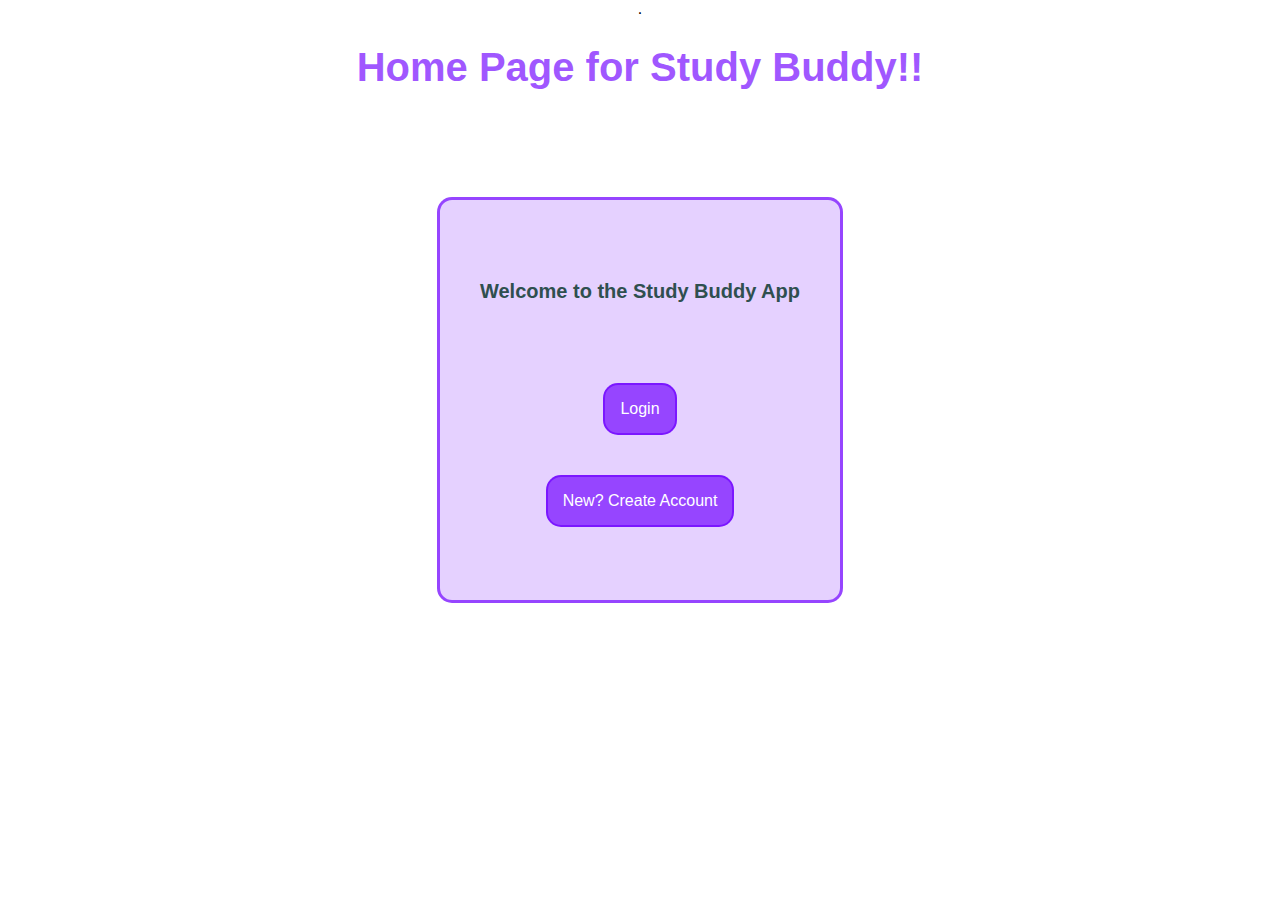
<file: index.html>
<!DOCTYPE HTML>.
<html>

<head>
    <title>CSCI 430 Web App</title>
    <link rel="stylesheet" href="css/index.css">

</head>

<body>
    <div class="center">
        <h1>Home Page for Study Buddy!!</h1>
    </div>

    <div class="space"></div>

    <div class="container">
        <div class="space"></div>
        <p>Welcome to the Study Buddy App</p>
        <div class="space"></div>
        <div class="center">
            <a class="center btn" href="login.html">Login</a>
        </div>

        <div class="space2"></div>

        <div class="center">
            <a class="center btn" href="createaccount.html">New? Create Account</a>
        </div>
    </div>

    <div class="space"></div>


    <script type="module" src="js/index.js"> </script>

</body>

</html>
</file>
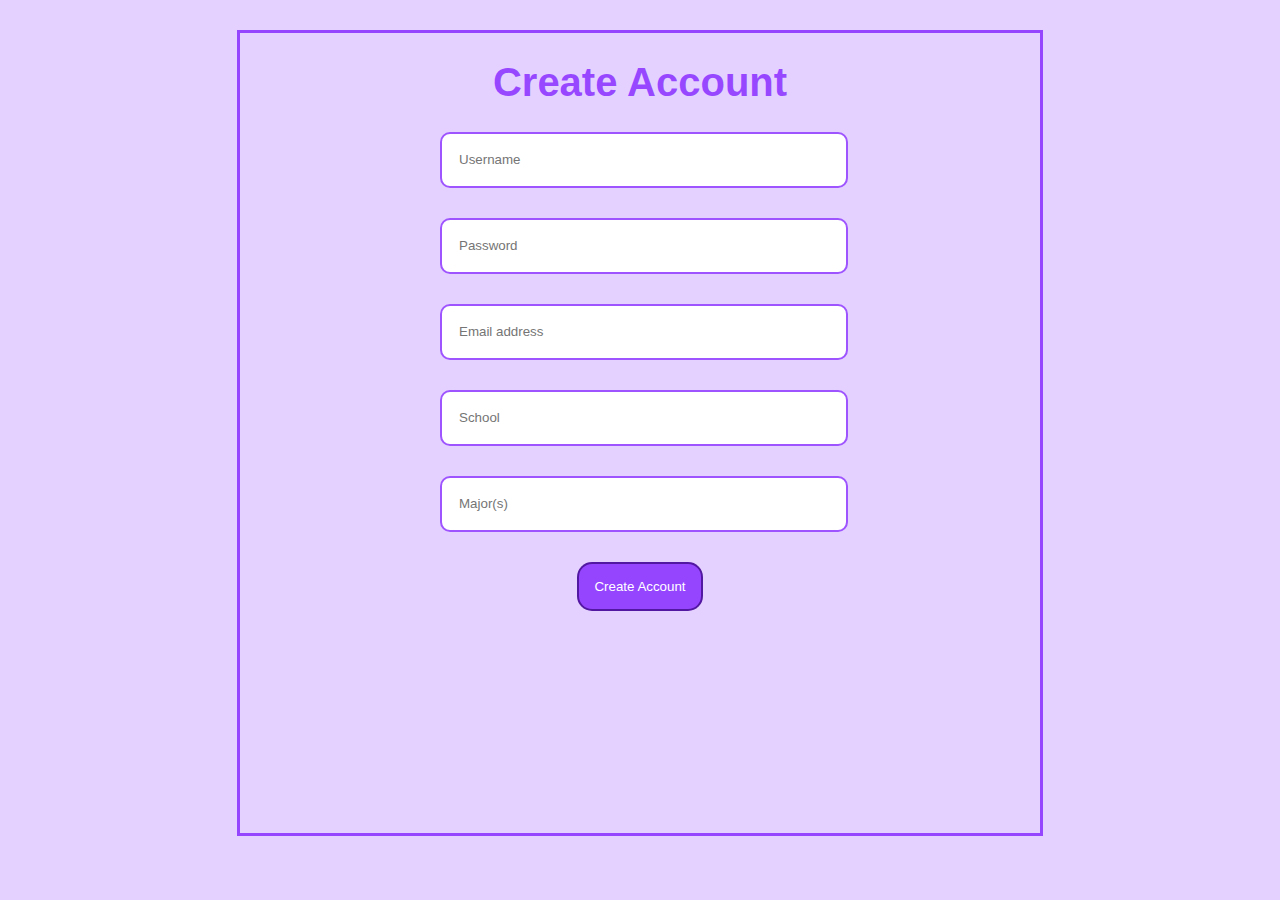
<file: createaccount.html>
<!DOCTYPE html>
<html>

<head>
    <title>CSCI 430 Web App</title>
    <link rel="stylesheet" href="css/createaccount.css">
    <link rel="js" href="js/createaccount.js">
</head>

<body>
    <div class="space"></div>
    <div class="container">
        <div class="center">
            <h1>Create Account</h1>

        </div>
        <form class="center">

            <input type="text" placeholder="Username" name="username" id="username" required>
            <div class="space"></div>
            <!--label for="password"><b>Password</b></label-->
            <input type="password" placeholder="Password" name="password" id="password" required minlength="8">
            <div class="space"></div>

            <!--label for="email"><b>Email</b></label-->
            <input type="text" placeholder="Email address" name="email" id="email" required>
            <div class="space"></div>

            <input type="text" placeholder="School" name="school" id="school" required>
            <div class="space"></div>

            <input type="text" placeholder="Major(s)" id="major" name="major">
            <div class="space"></div>

            <div class="center">
                <button type="submit" class="btn" id="createButton">Create Account</button>
            </div>

            <h2></h2>
        </form>
    </div>

    <script type="module" src="js/createaccount.js"> </script>
</body>

</html>
</file>
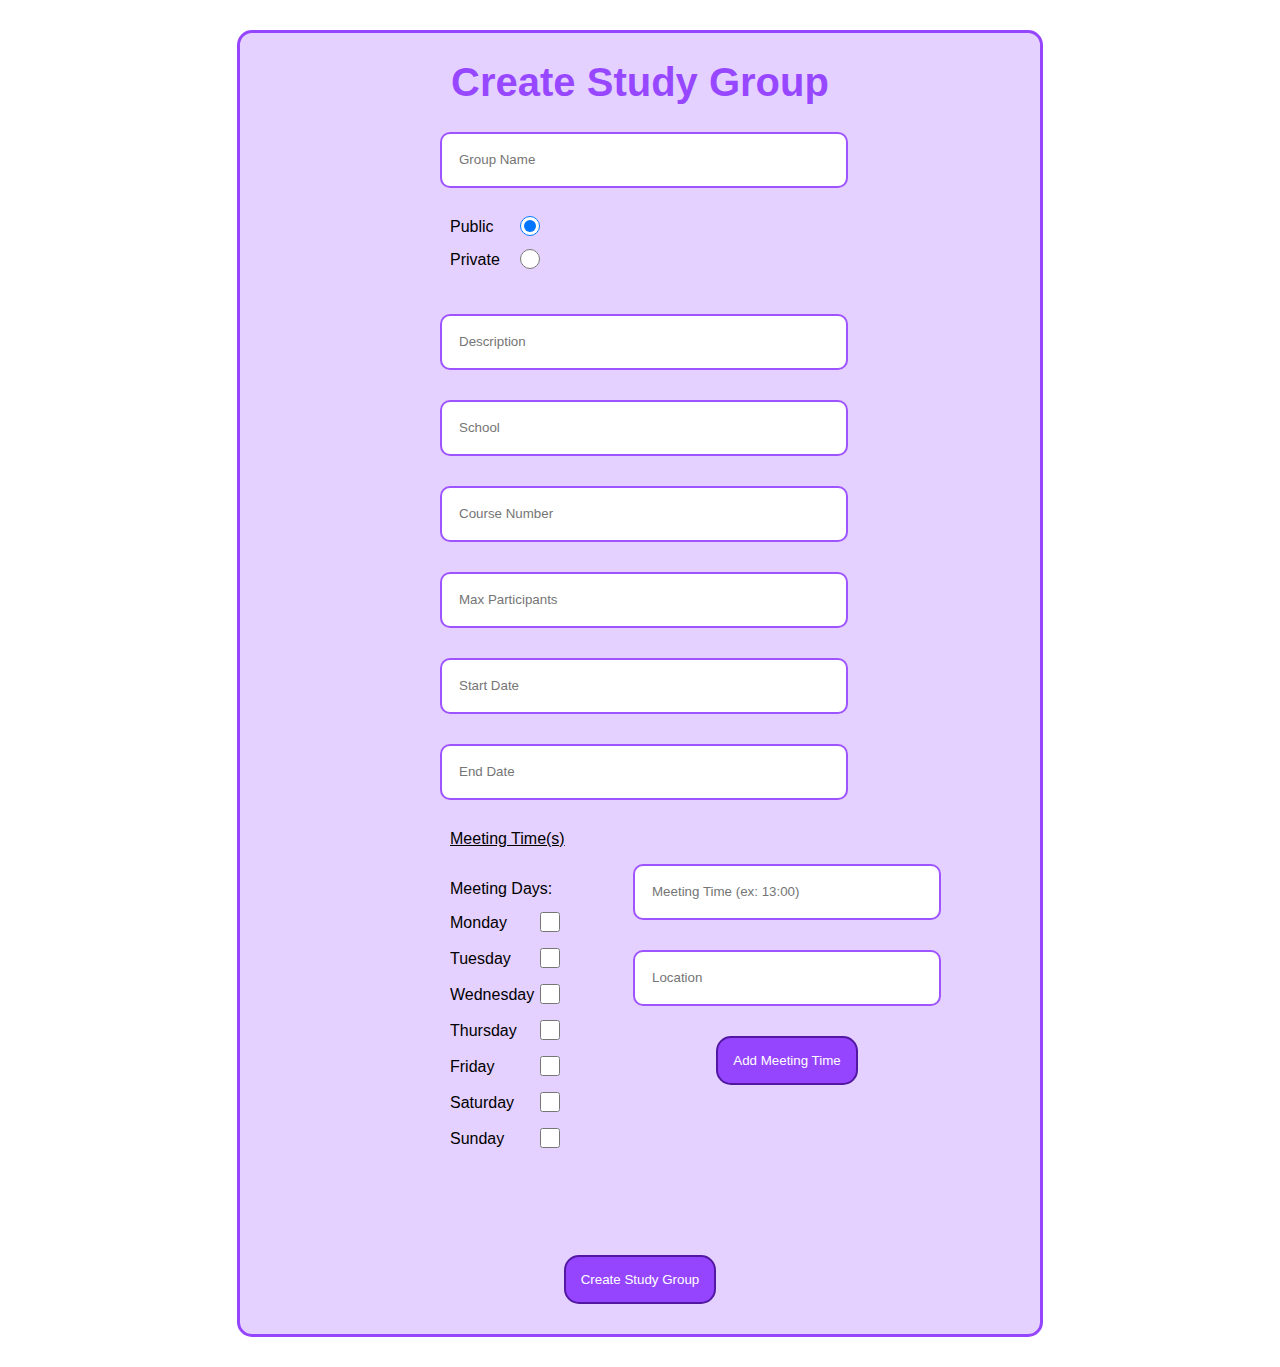
<file: createStudyGroup.html>
<!DOCTYPE html>
<html>

<head>
    <title>CSCI 430 Web App</title>
    <link rel="stylesheet" href="css/createStudyGroup.css">
    <link rel="js" href="js/createStudyGroup.js">
</head>

<body>
    <div class="space"></div>
    <div class="container">
        <div class="center">
            <h1>Create Study Group</h1>

        </div>
        <form class="center">

            <input type="text" placeholder="Group Name" name="groupname" id="groupname" required>
            <div class="space"></div>

            <!--input type="text" placeholder="Owner" name="password" id="password" required minlength="8">
            <div class="space"></div-->

            <div class="checkboxes">
                <label for="public">Public</label>
                <input type="radio" placeholder="Public" name="options" id="public" value="true" required checked>

                <label for="private">Private</label>
                <input type="radio" placeholder="Private" name="options" id="private" value="false" required>
            </div>

            <div class="space"></div>

            <input type="text" placeholder="Description" id="description" name="description">
            <div class="space"></div>

            <input type="text" placeholder="School" id="school" name="school">
            <div class="space"></div>

            <input type="text" placeholder="Course Number" id="courseNum" name="courseNum">
            <div class="space"></div>

            <input type="number" placeholder="Max Participants" name="maxParticipants" id="maxParticipants" min="1"
                required>
            <div class="space"></div>

            <input type="text" placeholder="Start Date" id="startDate" name="startDate" onfocus="(this.type='date')"
                onblur="(this.type='text')">
            <div class="space"></div>

            <input type="text" placeholder="End Date" id="endDate" name="endDate" onfocus="(this.type='date')"
                onblur="(this.type='text')">
            <div class="space"></div>

            <p style="text-decoration: underline">Meeting Time(s) </p>

            <div class="meetings" id="meetingstimes">

                <div class="leftAligned">

                    <div id="meetings">
                        <p>Meeting Days: </p>
                        <label for="Monday">Monday</label>
                        <input type="checkbox" id="Monday" value="Monday" name="dayofweek">

                        <label for="Tuesday">Tuesday</label>
                        <input type="checkbox" value="Tuesday" id="Tuesday" name="dayofweek">

                        <label for="Wednesday">Wednesday</label>
                        <input type="checkbox" value="Wednesday" id="Wednesday" name="dayofweek">

                        <label for="Thursday">Thursday</label>
                        <input type="checkbox" value="Thursday" id="Thursday" name="dayofweek">

                        <label for="Friday">Friday</label>
                        <input type="checkbox" value="Friday" id="Friday" name="dayofweek">

                        <label for="Saturday">Saturday</label>
                        <input type="checkbox" value="Saturday" id="Saturday" name="dayofweek">

                        <label for="Sunday">Sunday</label>
                        <input type="checkbox" value="Sunday" id="Sunday" name="dayofweek">

                        <div class="space"></div>
                    </div>
                </div>

                <div class="right aligned">
                    <input type="String" placeholder="Meeting Time (ex: 13:00)" id="time" name="time"
                        style="width: 300px;">
                    <div class="space"></div>

                    <input type="text" placeholder="Location" id="location" name="location" style="width: 300px;">
                    <div class="space"></div>

                    <button class="plusButton" type="button" id="plusButton">Add Meeting Time</button>
                </div>
            </div>

            <pre id="idPrint"> </pre>

            <div class="space"></div>

            <!--input type="text" placeholder="Participants" id="major" name="major">
            <div class="space"></div-->

            <div class="center">
                <button type="submit" class="btn" id="createGroupButton">Create Study Group</button>
            </div>

            <h2></h2>

            <div class="space"></div>
        </form>
    </div>

    <div class="space"></div>

    <script type="module" src="js/createStudyGroup.js"> </script>
</body>

</html>
</file>
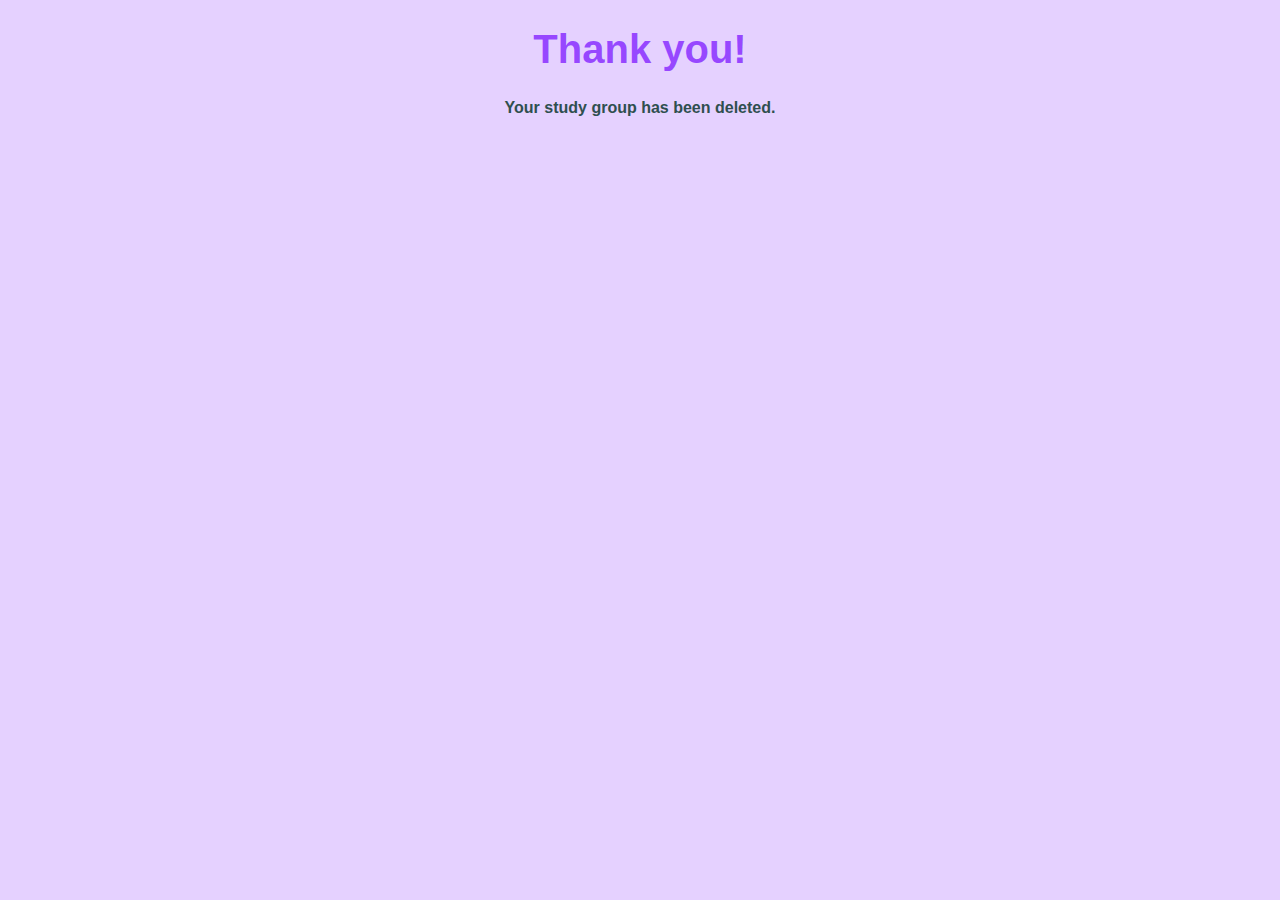
<file: delete.html>
<!DOCTYPE html>

<head>
    <link rel="stylesheet" href="css/verify.css">
</head>

<body>
    <div id="main">
        <h1>Thank you!</h1>
        <p>Your study group has been deleted.</p>
    </div>

    <script type="module" src="js/delete.js"> </script>
</body>

</html>
</file>
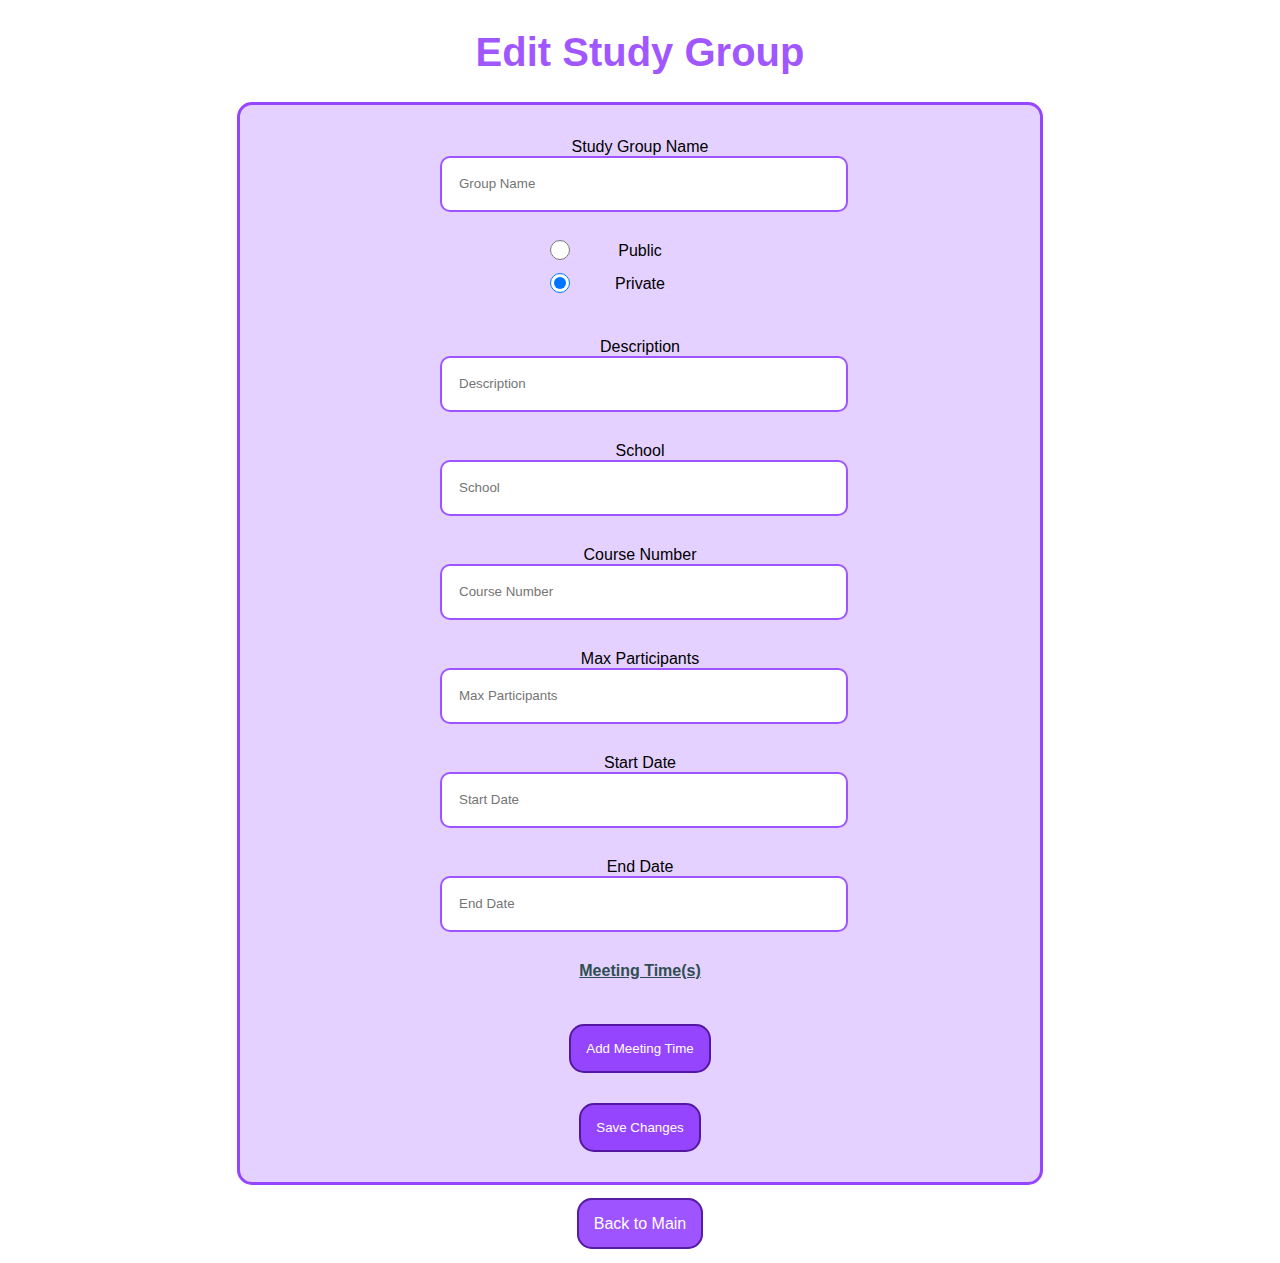
<file: editStudyGroup.html>
<!DOCTYPE html>

<head>
    <link rel="stylesheet" href="css/editStudyGroup.css">
</head>

<body>
    <div class="space"></div>

    <h1>Edit Study Group</h1>
    <div class="container center">

        <div class="space"></div>

        <h2 id="sgTitle"></h2>

        <form class="center">
            <label for="groupname">Study Group Name</label>
            <input type="text" placeholder="Group Name" name="groupname" id="groupname">
            <div class="space"></div>

            <div class="checkboxes">
                <label for="public">Public</label>
                <input type="radio" placeholder="Public" name="options" id="public" value="true">

                <label for="private">Private</label>
                <input type="radio" placeholder="Private" name="options" id="private" value="false" checked>
            </div>

            <div class="space"></div>

            <label for="description">Description</label>
            <input type="text" placeholder="Description" id="description" name="description">
            <div class="space"></div>

            <label for="school">School</label>
            <input type="text" placeholder="School" id="school" name="school">
            <div class="space"></div>

            <label for="courseNum">Course Number</label>
            <input type="text" placeholder="Course Number" id="courseNum" name="courseNum">
            <div class="space"></div>

            <label for="maxParticipants">Max Participants</label>
            <input type="number" placeholder="Max Participants" name="maxParticipants" id="maxParticipants" min="1"
                required>
            <div class="space"></div>

            <label for="startDate">Start Date</label>
            <input type="text" placeholder="Start Date" id="startDate" name="startDate" onfocus="(this.type='date')"
                onblur="(this.type='text')">
            <div class="space"></div>

            <label for="endDate">End Date</label>
            <input type="text" placeholder="End Date" id="endDate" name="endDate" onfocus="(this.type='date')"
                onblur="(this.type='text')">
            <div class="space"></div>

            <p style="text-decoration: underline">Meeting Time(s) </p>

            <div id="here"></div>

            <pre id="idPrint"> </pre>

            <button type="button" class="btn" id="addMeetingTimeBtn">Add Meeting Time</button>

            <div class="space"></div>

            <button type="submit" class="btn" id="saveChangesBtn">Save Changes</button>
        </form>

        <div class="space"></div>

        <h3></h3>
    </div>

    <div class="space"></div>

    <div class="center">
        <a class="btn" href="main.html">Back to Main</a>
    </div>

    <div class="space"></div>

    <script src="js/editStudyGroup.js"></script>
</body>

</html>
</file>
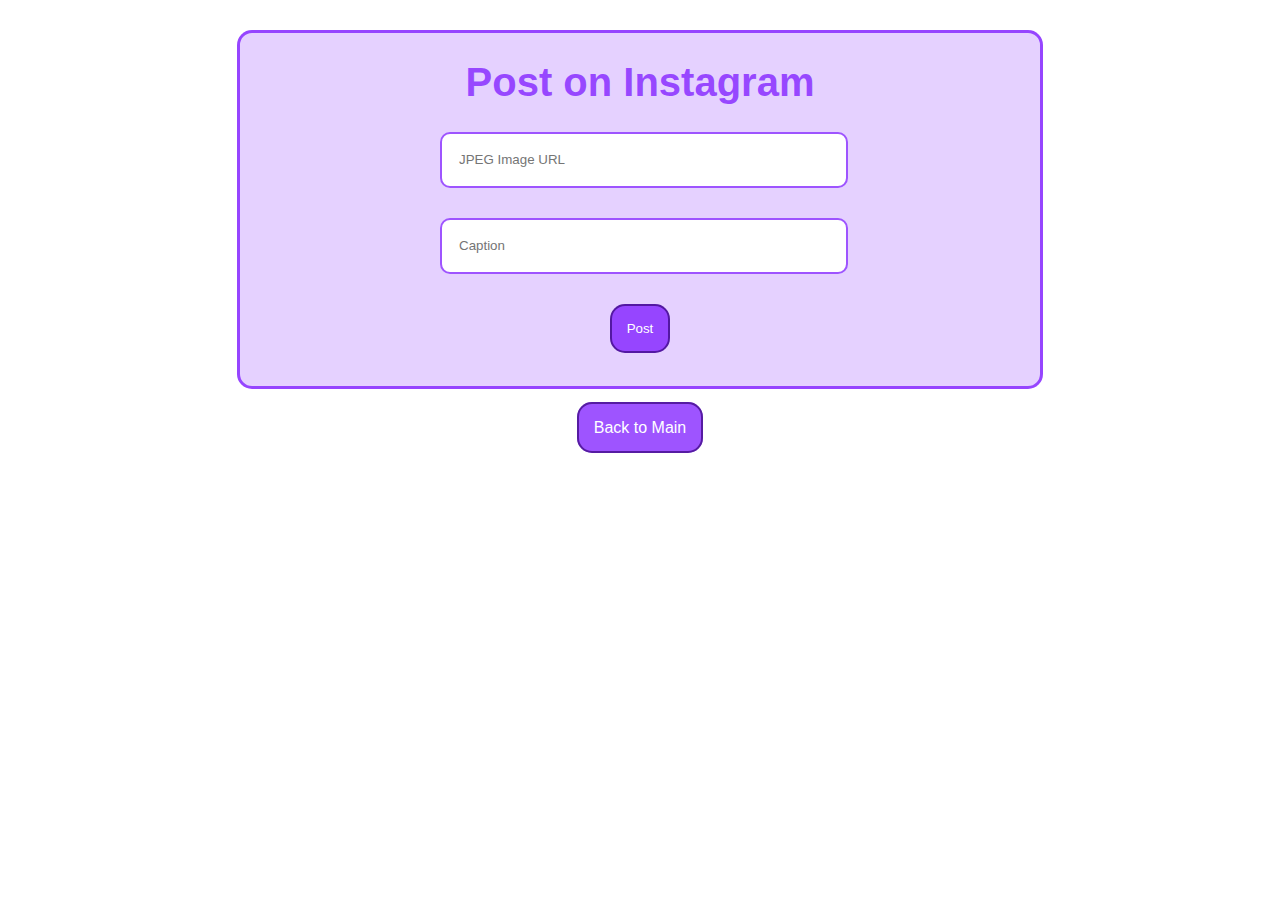
<file: insta.html>
<!DOCTYPE html>

<head>
    <link rel="stylesheet" href="css/instaInfo.css">
</head>

<body>
    <div class="space"></div>
    <div class="container center">
        <div class="space2"></div>

       <h1>Post on Instagram</h1>

       <form>
        <input type="url" id="jpgurl" name="jpgurl" placeholder="JPEG Image URL">

        <div class="space"></div>

        <input type="text" id="caption" name="caption" placeholder="Caption">

        <div class="space"></div>

        <button type="submit" id="postButton" class="btn">Post</button>

        <div class="space"></div>

        <h2></h2>
        <div class="space"></div>

       </form>
    </div>

    <div class="space"></div>

    <div class="center">
        <a class="btn" href="main.html">Back to Main</a>
    </div>

    <div class="space"></div>

    <script type="module" src="js/insta.js"> </script>
</body>

</html>
</file>
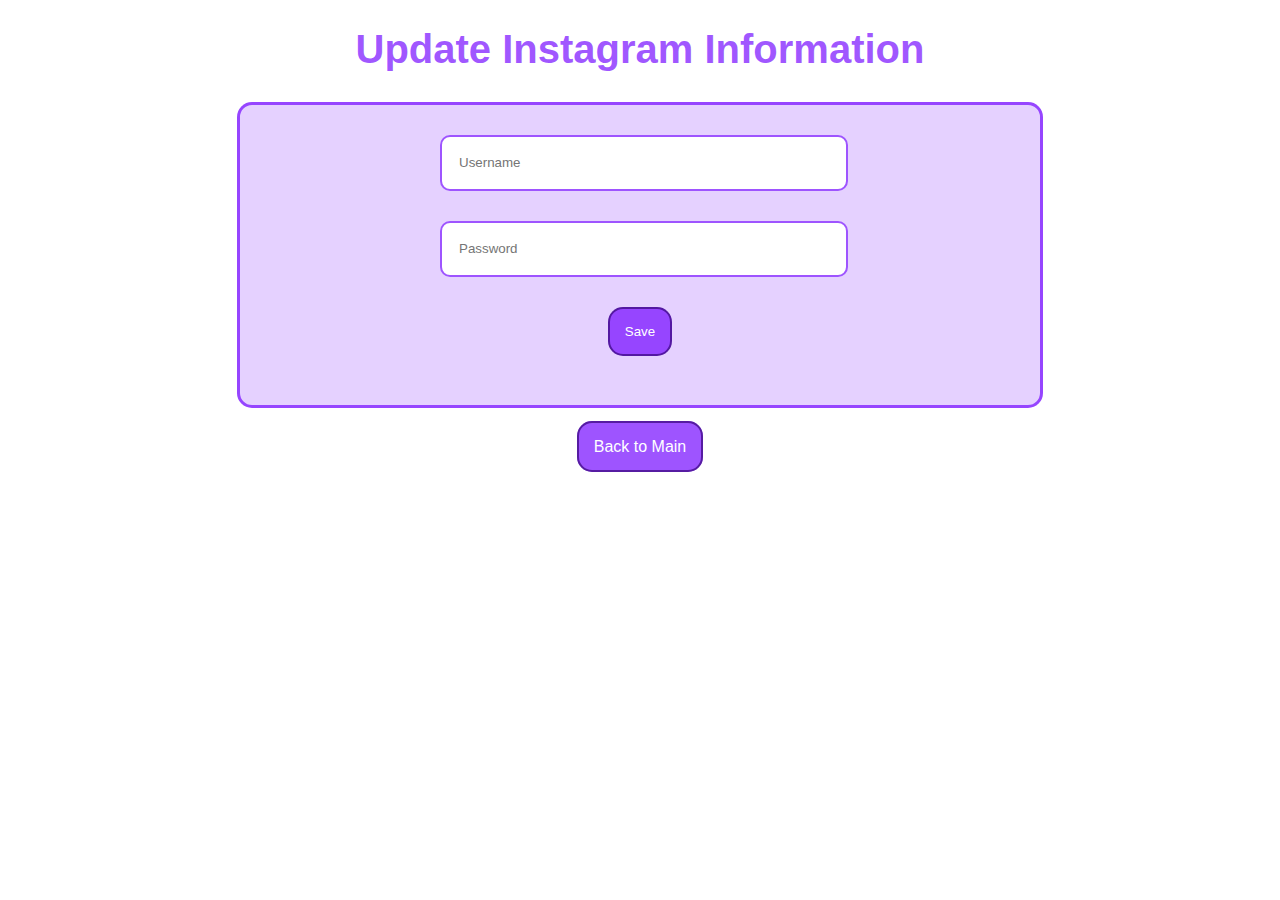
<file: instaInfo.html>
<!DOCTYPE html>

<head>
    <link rel="stylesheet" href="css/instaInfo.css">
</head>

<body>
    <div id="main">
        <h1>Update Instagram Information</h1>
        <div class="space"></div>
        <p></p>
    </div>

    <div class="container center">
        <form>
            <div class="leftAligned">
                <div class="space"></div>

                <input type="text" id="ig_username" name="ig_username" placeholder="Username" require>

                <div class="space"></div>

                <input type="password" id="ig_password" name="ig_password" placeholder="Password" require>

                <div class="space"></div>

                <button type="submit" id="updateButton" class="btn">Save</button>

                <h2></h2>
            </div>
        </form>
    </div>

    <div class="space"></div>

    <div class="center">
        <a class="btn" href="main.html">Back to Main</a>
    </div>

    <div class="space"></div>

    <script type="module" src="js/instaInfo2.js"> </script>
</body>

</html>
</file>
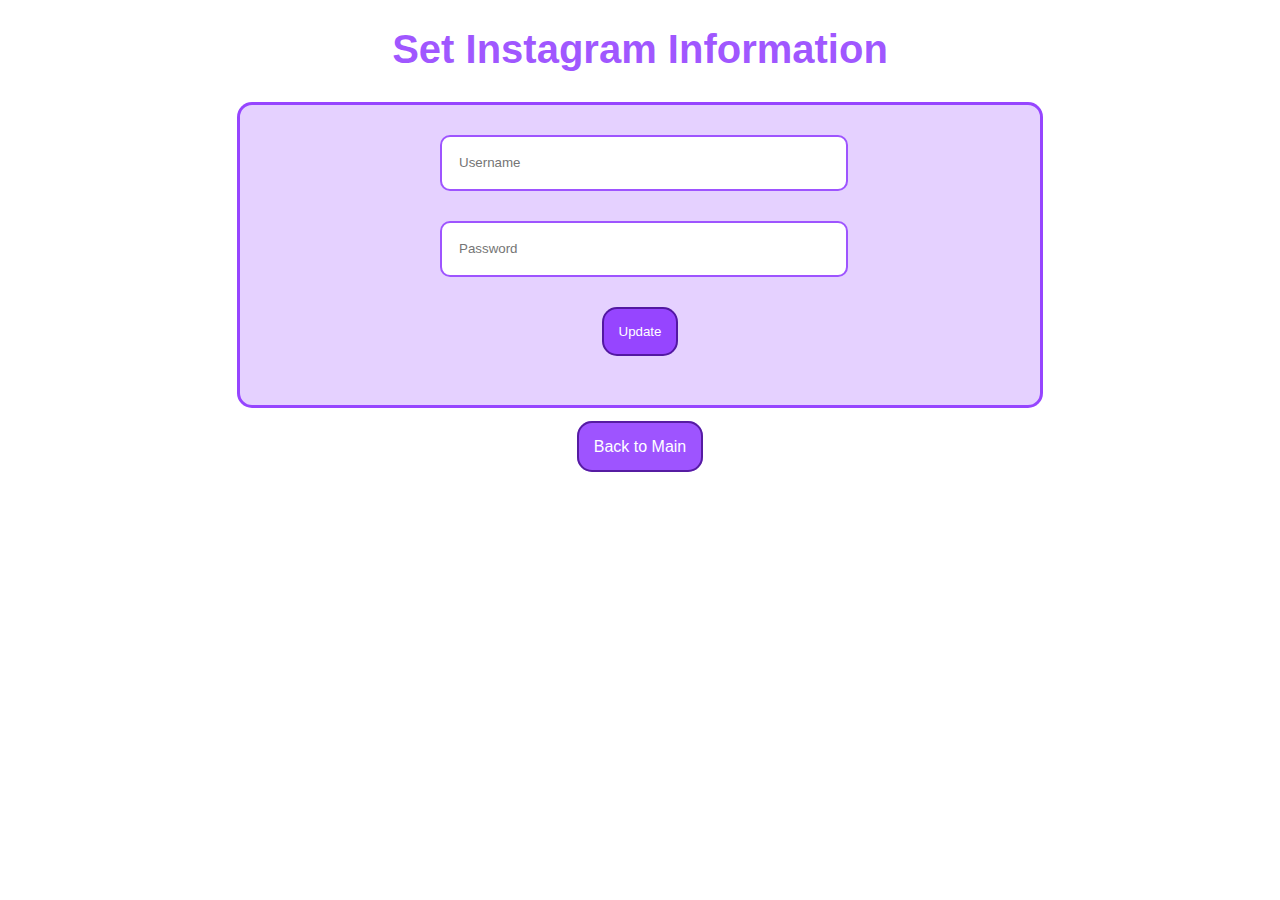
<file: instaInfo2.html>
<!DOCTYPE html>

<head>
    <link rel="stylesheet" href="css/instaInfo.css">
</head>

<body>
    <div id="main">
        <h1>Set Instagram Information</h1>
        <div class="space"></div>
        <p></p>
    </div>

    <div class="container center">
        <form>
            <div class="leftAligned">
                <div class="space"></div>

                <input type="text" id="ig_username" name="ig_username" placeholder="Username" require>

                <div class="space"></div>

                <input type="password" id="ig_password" name="ig_password" placeholder="Password" require>

                <div class="space"></div>

                <button type="submit" id="updateButton" class="btn">Update</button>

                <h2></h2>
            </div>
        </form>
    </div>

    <div class="space"></div>

    <div class="center">
        <a class="btn" href="main.html">Back to Main</a>
    </div>

    <div class="space"></div>

    <script type="module" src="js/instaInfo2.js"> </script>
</body>

</html>
</file>
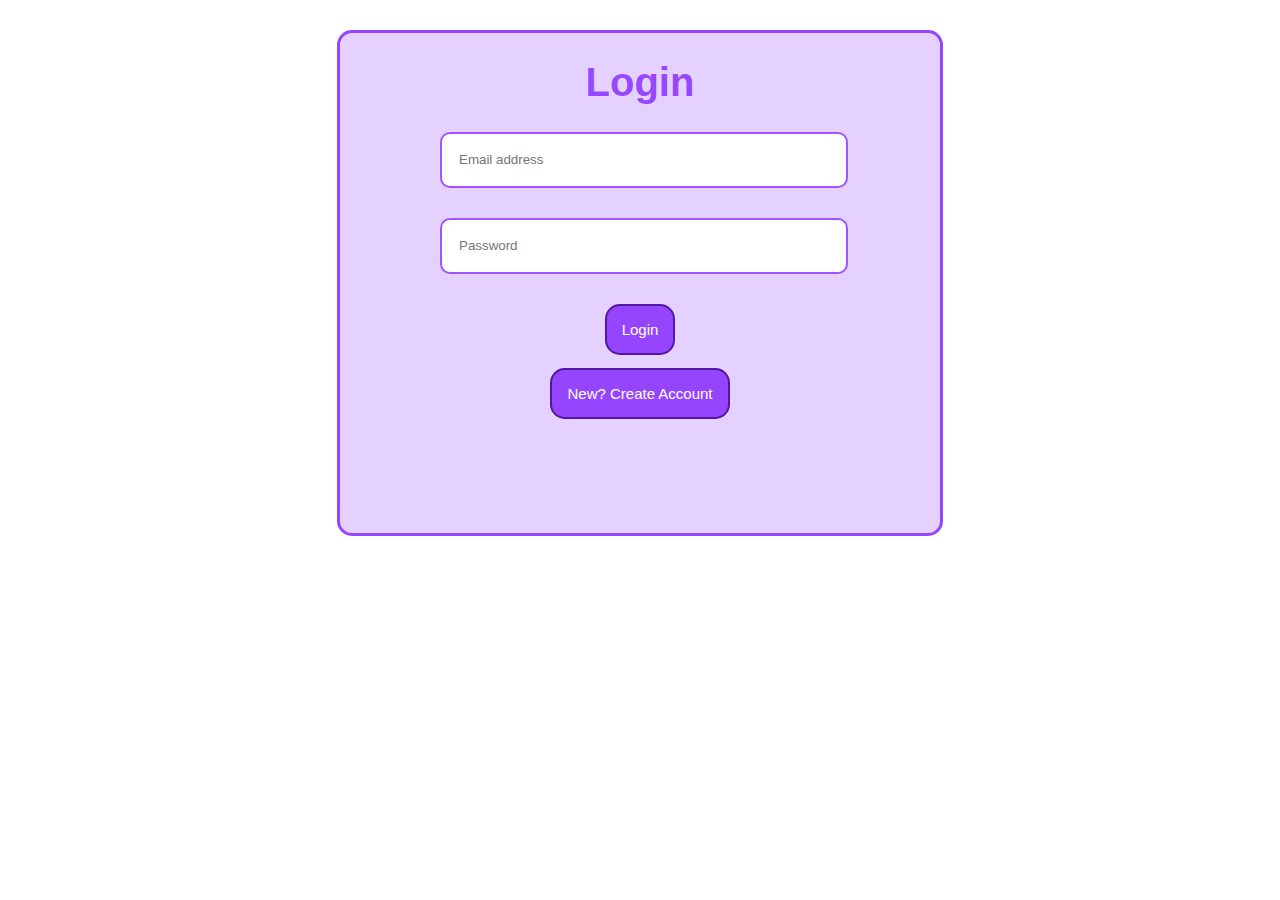
<file: login.html>
<!DOCTYPE HTML>
<html>

<head>
    <title>CSCI 430 Web App</title>
    <link rel="stylesheet" href="css/login.css">

</head>

<body>
    <div class="space"></div>

    <div class="container">
        <div class="center">
            <h1>Login</h1>
        </div>

        <form class="center" id="form">
            <!--label for="email"><b>Email</b></label-->
            <input type="text" placeholder="Email address" name="email" id="email" required>
            <div class="space"></div>

            <!--label for="password"><b>Password</b></label-->
            <input type="password" placeholder="Password" name="password" id="password" required minlength="8">
            <div class="space"></div>

            <div class="center">
                <button type="submit" class="btn" id="loginButton">Login</button>
            </div>
        </form>

        <div class="space"></div>
        <div class="space"></div>

        <div class="center" id="btn">
            <a class="btn" href="createaccount.html">New? Create Account</a>
        </div>

        <h2></h2>

    </div>

    <script type="module" src="js/login.js"> </script>

</body>

</html>
</file>
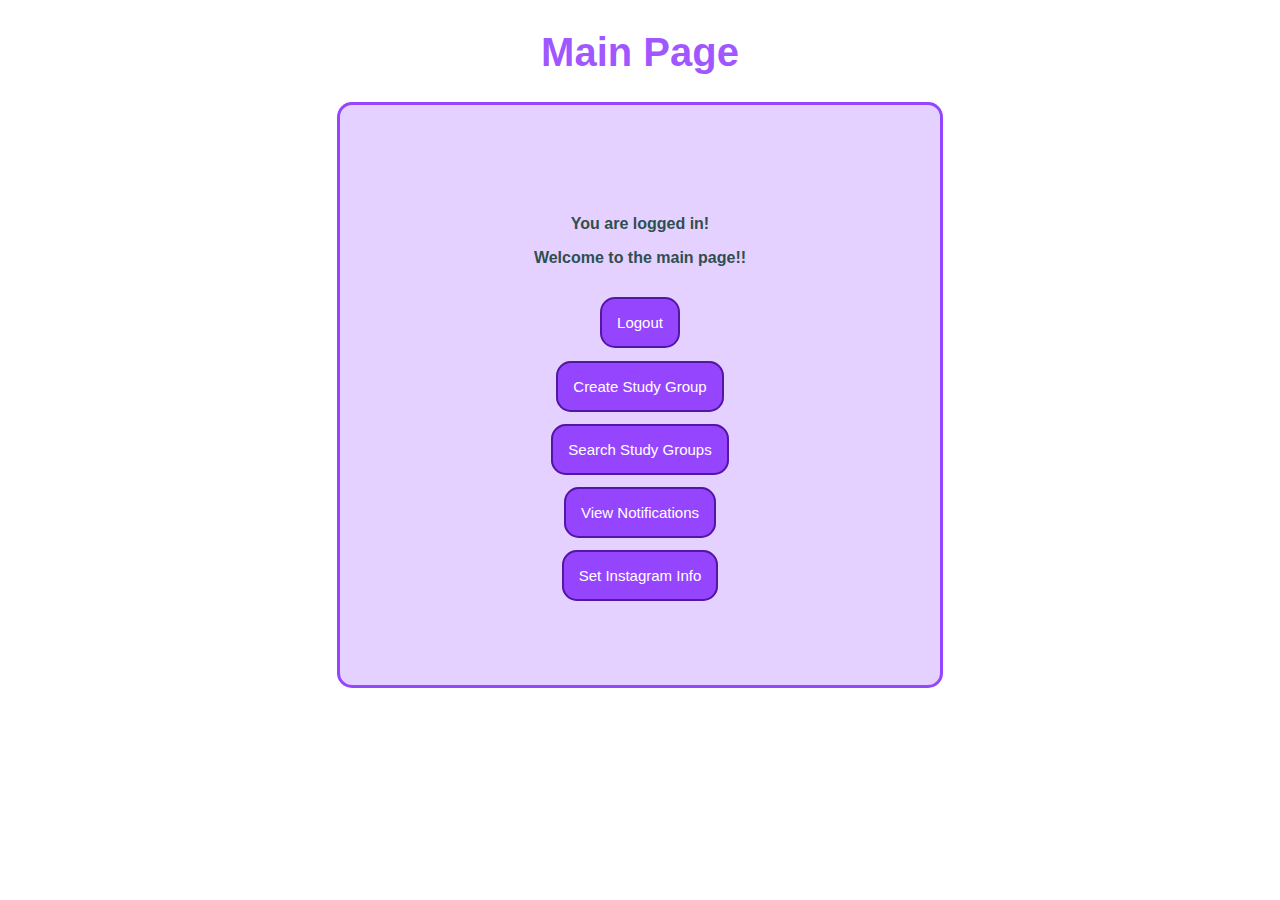
<file: main.html>
<!DOCTYPE html>

<head>
    <link rel="stylesheet" href="css/main.css">
</head>

<body>
    <div class="space"></div>

    <h1>Main Page</h1>
    <div class="container center">

        <div class="space"></div>

        <p>You are logged in!</p>
        <p>Welcome to the main page!!</p>

        <div class="space"></div>

        <div class="center">
            <button type="submit" class="btn" id="logoutButton">Logout</button>
        </div>

        <div class="space"></div>

        <div class="center">
            <a class="btn" href="createStudyGroup.html">Create Study Group</a>
        </div>

        <div class="space2"></div>

        <div class="center">
            <a class="btn" href="searchStudyGroups.html">Search Study Groups</a>
        </div>

        <div class="space2"></div>

        <div class="center">
            <a class="btn" id="viewNotifications" href="viewNotifications.html">View Notifications</a>
        </div>

        <div class="space2"></div>

        <div class="center">
            <a class="btn" href="instaInfo.html">Set Instagram Info</a>
        </div>
    <script src="js/main.js"></script>
</body>

</html>
</file>
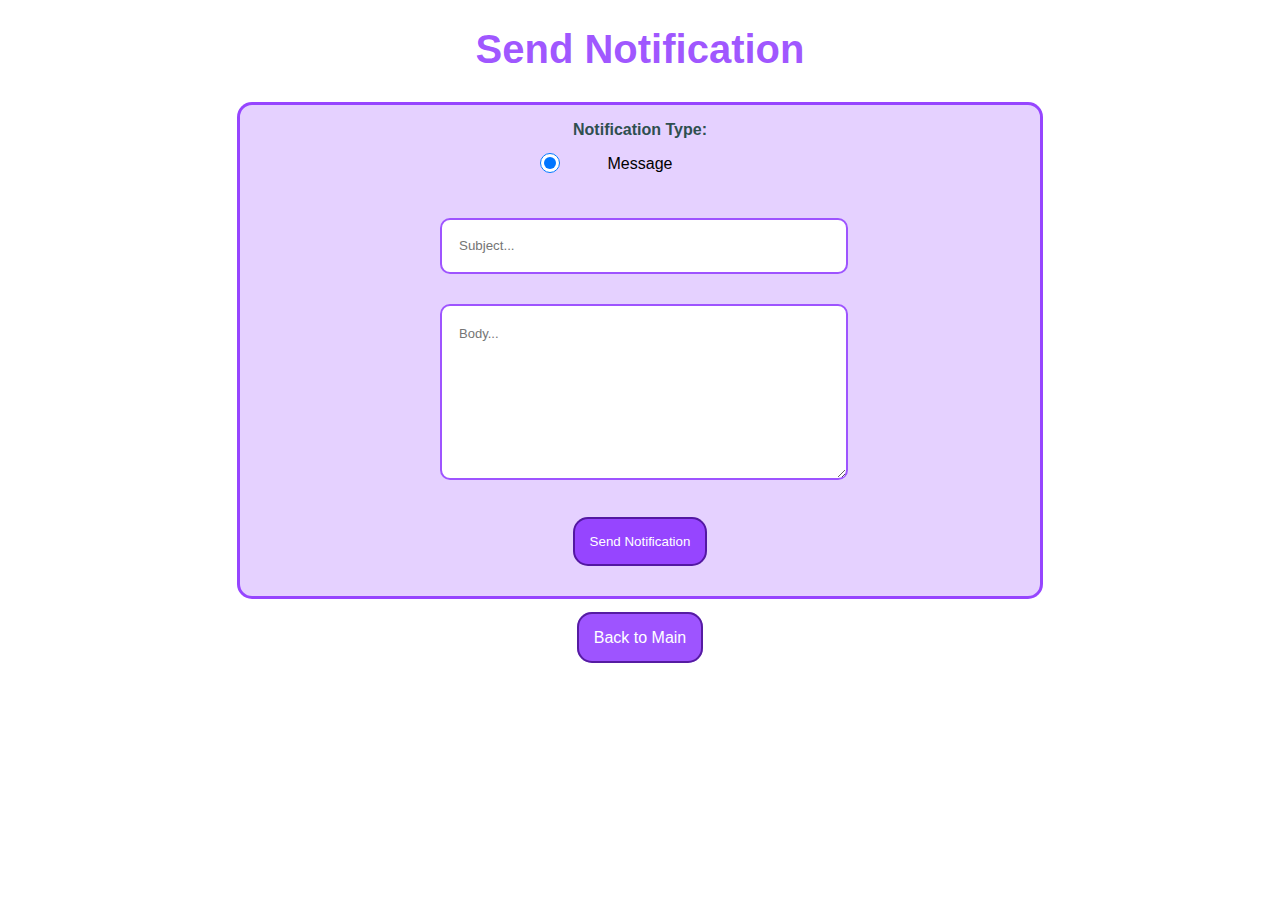
<file: message.html>
<!DOCTYPE html>

<head>
    <link rel="stylesheet" href="css/message.css">
</head>

<body>
    <div id="main">
        <h1>Send Notification</h1>
        <div class="space"></div>
        <p></p>
    </div>

    <div class="container center">
        <form>
            <div class="leftAligned">
                <div class="leftAligned">
                    <p>Notification Type:</p>
                    <label for="Message">Message</label>
                    <input type="radio" id="msg" name="notificationType" checked value="Message">
                </div>

                <div class="space"></div>

                <input type="text" id="subject" name="subject" placeholder="Subject...">

                <div class="space"></div>

                <textarea id="body" name="body" placeholder="Body..."></textarea>

                <div class="space"></div>

                <h2></h2>

                <div class="space"></div>

                <button type="submit" id="messageButton" class="btn">Send Notification</button>

                <div class="space"></div>

            </div>
        </form>
    </div>

    <div class="space"></div>

    <div class="center">
        <a class="btn" href="main.html">Back to Main</a>
    </div>

    <div class="space"></div>

    <script type="module" src="js/message.js"> </script>
</body>

</html>
</file>
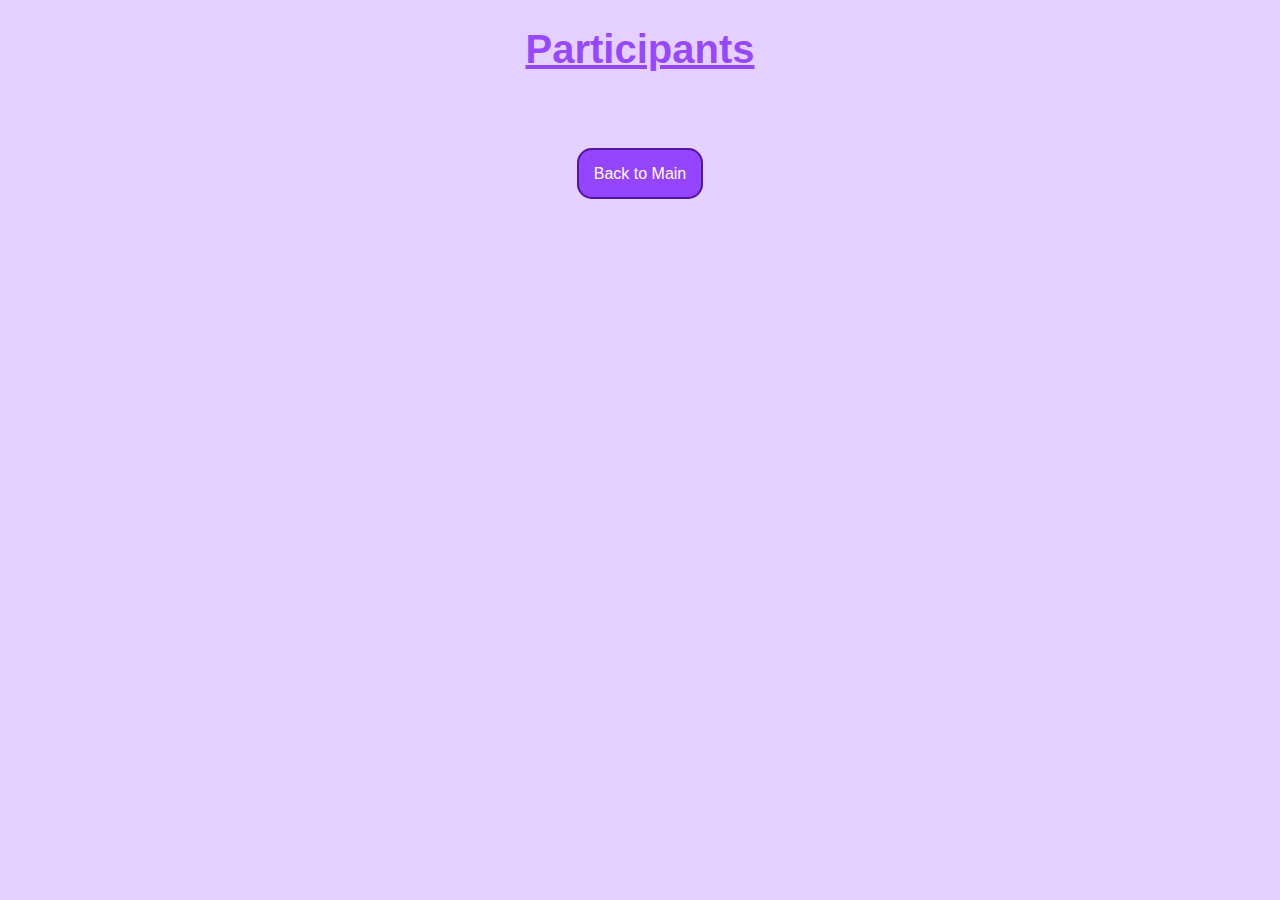
<file: participants.html>
<!DOCTYPE html>

<head>
    <link rel="stylesheet" href="css/participants.css">
</head>

<body>
    <div id="main">
        <h1>Participants</h1>
        <p></p>
    </div>

    <div class="space"></div>

    <div class="center">
        <a class="btn" href="main.html">Back to Main</a>
    </div>

    <script type="module" src="js/participants.js"> </script>
</body>

</html>
</file>
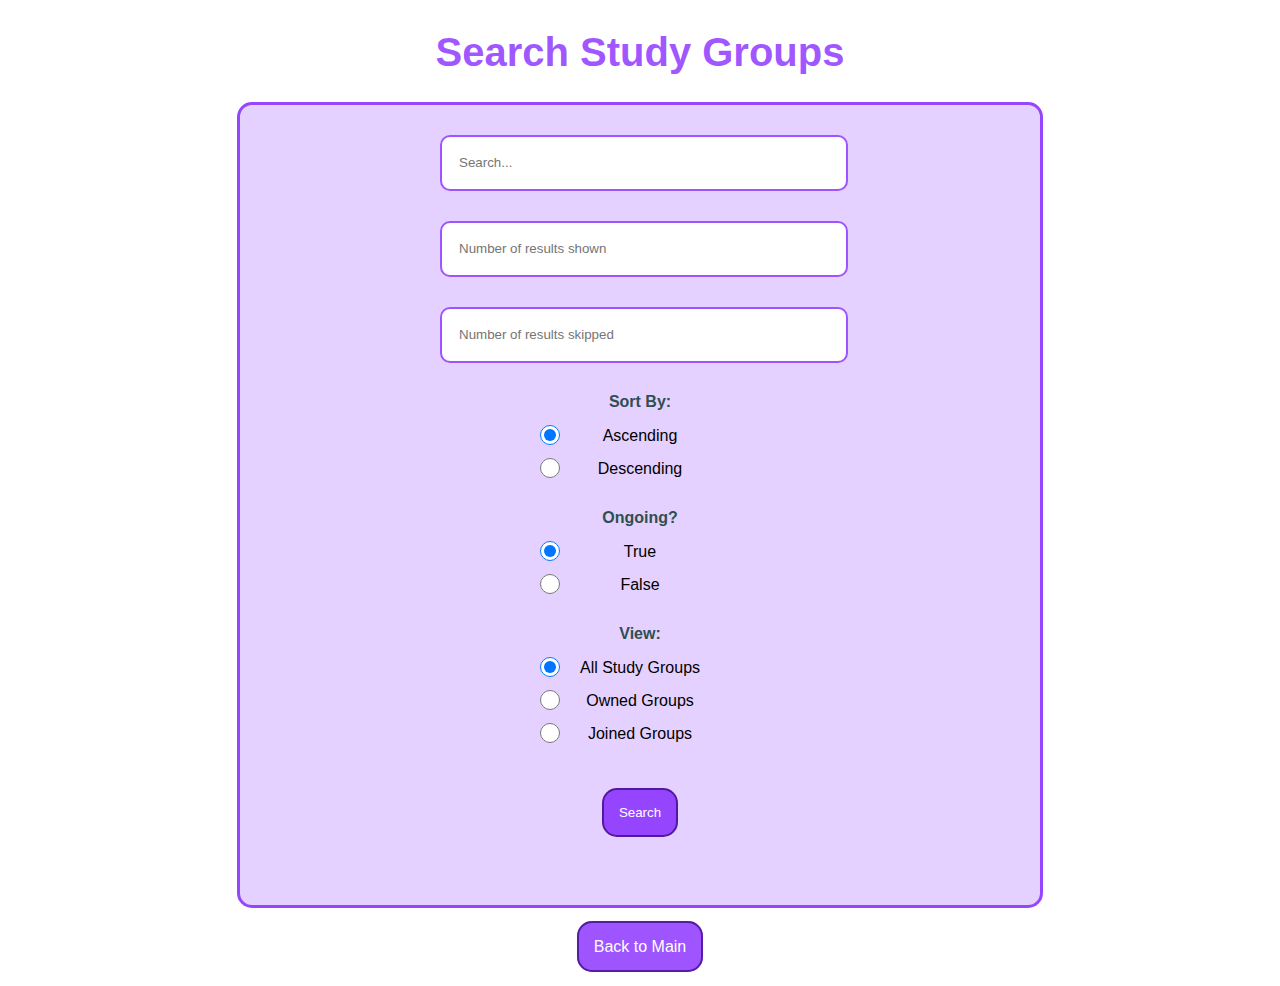
<file: searchStudyGroups.html>
<!DOCTYPE html>

<head>
    <link rel="stylesheet" href="css/searchStudyGroups.css">
</head>

<body>
    <div class="space"></div>

    <h1>Search Study Groups</h1>
    <div class="container center">

        <div class="space"></div>

        <form class="center">
            <div class="leftAligned">
                <input type="text" id="search" name="search" placeholder="Search...">
                <div class="space"></div>

                <input type="number" id="limit" name="limit" placeholder="Number of results shown" min="1">
                <div class="space"></div>

                <input type="number" id="skip" name="skip" placeholder="Number of results skipped" min="0">
                <div class="space"></div>
            </div>

            <div class="leftAligned">
                <p>Sort By:</p>
                <label for="asc">Ascending</label>
                <input type="radio" id="asc" name="sortBy" checked value="asc">

                <label for="desc">Descending</label>
                <input type="radio" id="desc" name="sortBy" value="desc">
            </div>

            <div class="leftAligned">
                <p>Ongoing?</p>
                <label for="ongoing">True</label>
                <input type="radio" id="ongoing" name="ongoing" checked value="true">

                <label for="notOngoing">False</label>
                <input type="radio" id="notOngoing" name="ongoing" value="false">
            </div>

            <div class="leftAligned">
                <p>View:</p>
                <label for="all">All Study Groups</label>
                <input type="radio" id="all" name="owned" value="all" checked>

                <label for="self">Owned Groups</label>
                <input type="radio" id="self" name="owned" value="self">

                <label for="member">Joined Groups</label>
                <input type="radio" id="member" name="owned" value="member">
            </div>

            <div class="space"></div>
            <button class="btn" type="submit" id="searchButton">Search</button>
        </form>

        <div class="space"></div>

        <h2></h2>

        <p class="container2" id="here"></p>
        <div id="here3"></div>

    </div>

    <div class="space"></div>

    <div class="center">
        <a class="btn" href="main.html">Back to Main</a>
    </div>

    <div class="space"></div>

    <script src="js/searchStudyGroups.js"></script>
</body>

</html>
</file>
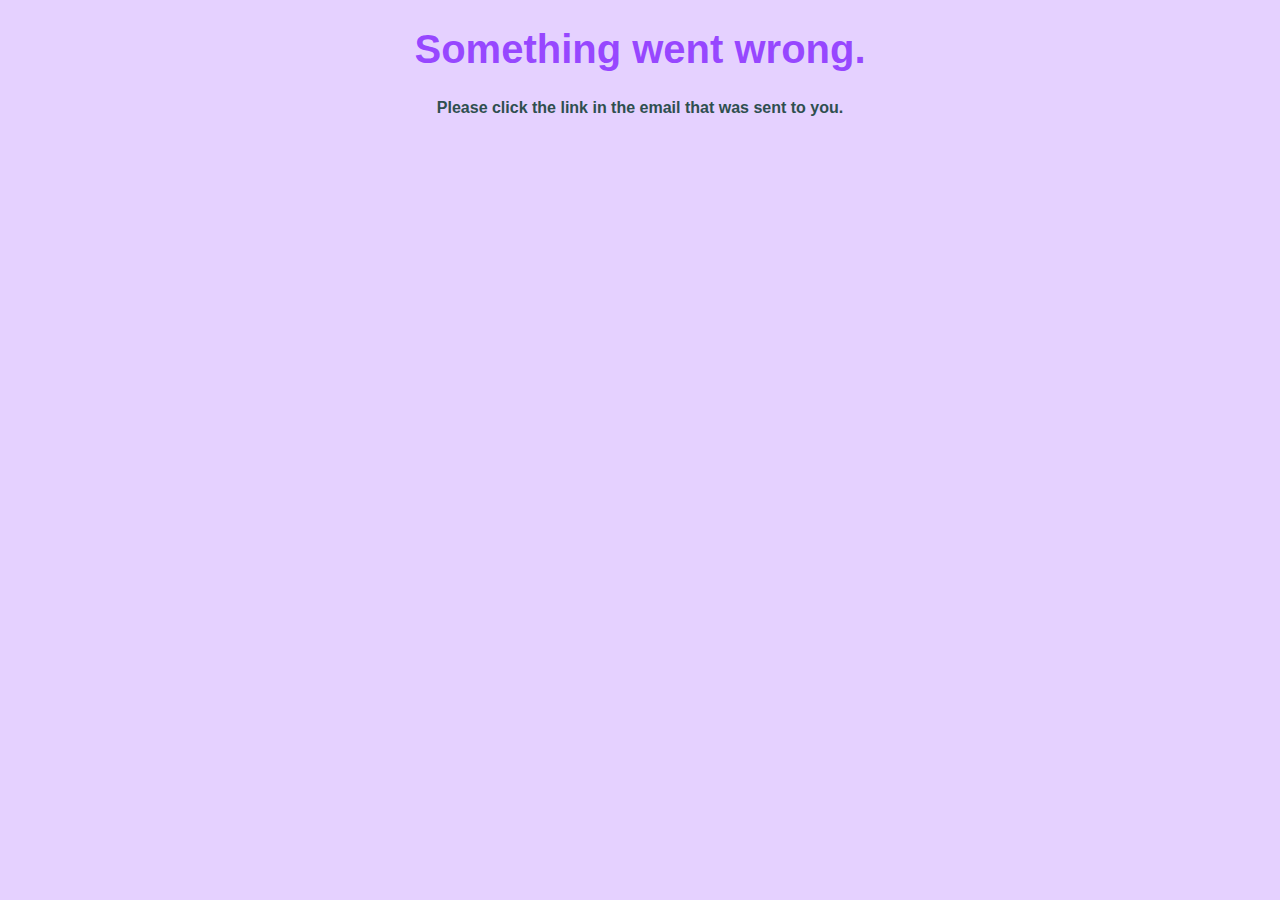
<file: verify.html>
<!DOCTYPE html>

<head>
    <link rel="stylesheet" href="css/verify.css">
</head>

<body>
    <div id="main">
        <h1>Thank you!</h1>
        <p>We're verifying your email now.</p>
    </div>


    <script type="module" src="js/verify.js"> </script>
</body>

</html>
</file>
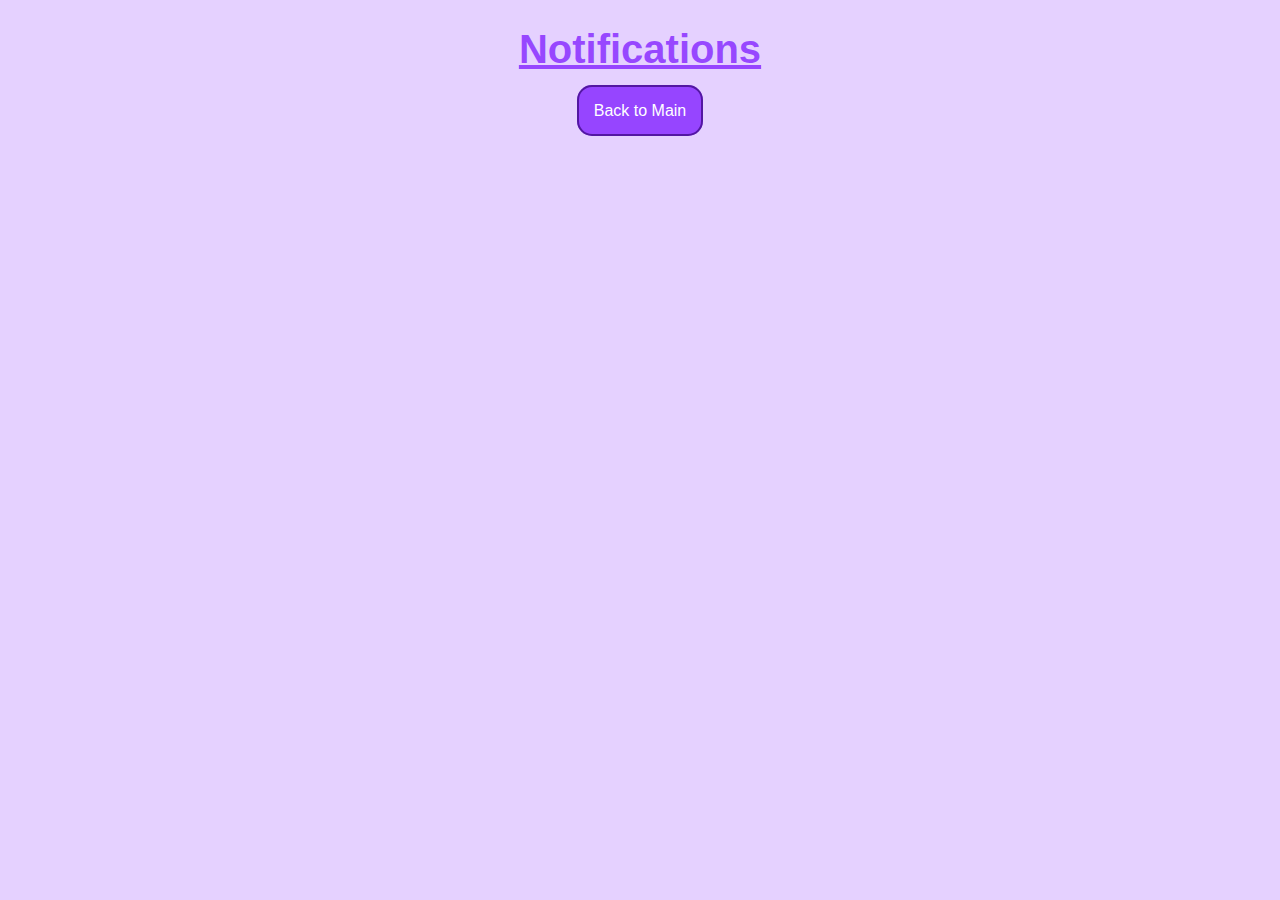
<file: viewNotifications.html>
<!DOCTYPE html>

<head>
    <link rel="stylesheet" href="css/viewNotifications.css">
</head>

<body>
    <div id="main">
        <h1>Notifications</h1>
        <div class="space"></div>
        <p></p>
    </div>

    <div class="space"></div>

    <div class="center">
        <a class="btn" href="main.html">Back to Main</a>
    </div>

    <script type="module" src="js/viewNotifications.js"> </script>
</body>

</html>
</file>
<file: css/index.css>
body {
    background-color: white;
    justify-content: center;
    align-items: center;
    text-align: center;
    font-family: sans-serif;
    margin: auto;
}

h1 {
    color: rgba(111, 0, 255, 0.671);
    font-size: 40px;
}

p {
    font-size: 20px;
    font-family: sans-serif;
    font-weight: bold;
    color: darkslategray;
}

a {
    color: blue;
}

a:hover{
    color: lightblue;
}

.center {
    display: flex;
    justify-content: center;
    align-items: center;
}

.space{
    margin-top: 80px;
}

.space2{
    margin-top: 40px;
}

.btn{
    text-decoration: none;
    padding: 15px;
    border: 2px solid rgba(111, 0, 255, 0.671);
    border-radius: 15px;
    background-color: rgba(111, 0, 255, 0.671);
    color: white;
}

.container{
    background-color: rgb(229, 209, 255);
    border: 3px solid rgba(111, 0, 255, 0.671);
    border-radius: 15px;
    min-height: 400px;
    max-width: 400px;
    height: auto;
    margin: auto;
}
</file>
<file: css/createaccount.css>
body {
    background-color: rgb(229, 209, 255);
    justify-content: center;
    align-items: center;
    text-align: center;
    font-family: sans-serif;
    margin: auto;
}

h1 {
    color: rgba(111, 0, 255, 0.671);
    font-size: 40px;
}

p {
    font-family: sans-serif;
    font-weight: bold;
    color: darkslategray;
}

a {
    color: blue;
}

a:hover{
    color: lightblue;
}

form{
    margin: auto;
    width: 400px;
    height: auto;
}

input{
    border-radius: 10px;
    border: 2px solid rgba(111, 0, 255, 0.671);
    height: 50px;
    width: 400px;
    text-indent: 15px;
}

.center {
    display: block;
    justify-content: center;
    align-items: center;
}

.space{
    margin-top: 30px;
}

.btn{
    text-decoration: none;
    padding: 15px;
    border: 2px solid rgba(51, 1, 116, 0.671);
    border-radius: 15px;
    background-color: rgba(111, 0, 255, 0.671);
    color: white;
}

.btn:hover{
    color: lightblue;
}

.container{
    border: 3px solid rgba(111, 0, 255, 0.671);
    min-height: 800px;
    max-width: 800px;
    margin: auto;
}
</file>
<file: css/createStudyGroup.css>
body {
    background-color: white;
    justify-content: center;
    align-items: center;
    text-align: center;
    font-family: sans-serif;
    margin: auto;
}

h1 {
    color: rgba(111, 0, 255, 0.671);
    font-size: 40px;
}

h2 {
    color: rgba(111, 0, 255, 0.671);
    font-size: 25px;
}

p {
    font-family: sans-serif;
    color: black;
    text-align: left;
    margin-left: 10px;
}

a {
    color: blue;
}

a:hover{
    color: lightblue;
}

form{
    margin: auto;
    width: 400px;
    height: auto;
}

input{
    border-radius: 10px;
    border: 2px solid rgba(111, 0, 255, 0.671);
    height: 50px;
    width: 400px;
    text-indent: 15px;
}

label{
    font-family: sans-serif;
    color: black;
    display: flex;
    margin-left: 10px;
}

input[type="radio"] {
    width: 20px;
    display: flex;
    margin-top: -35px;
    margin-left: 80px;
}

input[type="checkbox"] {
    width: 20px;
    display: flex;
    margin-top: -35px;
    margin-left: 100px;
}

pre{
    font-size: 15px;
    color: black;
    font-family: sans-serif;
}

.center {
    display: block;
    justify-content: center;
    align-items: center;
}

.space{
    margin-top: 30px;
}

.btn{
    text-decoration: none;
    padding: 15px;
    border: 2px solid rgba(51, 1, 116, 0.671);
    border-radius: 15px;
    background-color: rgba(111, 0, 255, 0.671);
    color: white;
}

.btn:hover{
    color: lightblue;
}

.plusButton{
    text-decoration: none;
    padding: 15px;
    border: 2px solid rgba(51, 1, 116, 0.671);
    border-radius: 15px;
    background-color: rgba(111, 0, 255, 0.671);
    color: white;
}

.plusButton:hover{
    color: lightblue;
}

.container{
    border-radius: 15px;
    border: 3px solid rgba(111, 0, 255, 0.671);
    min-height: 800px;
    max-width: 800px;
    margin: auto;
    background-color: rgb(229, 209, 255);
}

.rightAligned{
    flex: 1;
    margin: 10px;
}

.leftAligned{
    flex: 1;
    margin-right: 70px;
}

.meetings{
    display: flex;
    width: 50%;
}

#meetings{
    color: black;
}
</file>
<file: css/verify.css>
body{
    background-color: rgb(229, 209, 255);
    justify-content: center;
    align-items: center;
    text-align: center;
    font-family: sans-serif;
}
h1{
    color: rgba(111, 0, 255, 0.671);
    font-size: 40px;
}

p{
    font-family: sans-serif;
    font-weight: bold;
    color: darkslategray;
}
</file>
<file: css/editStudyGroup.css>
body {
    background-color: white;
    justify-content: center;
    align-items: center;
    text-align: center;
    font-family: sans-serif;
    margin: auto;
}

h1, h2 {
    color: rgba(111, 0, 255, 0.671);
    font-size: 40px;
}

h3 {
    color: rgba(111, 0, 255, 0.671);
    font-size: 30px;
}

h4 {
    color: black;
    font-size: 20px;
}

h5{
    color: black;
    font-size: 17.5px;
    margin-left: 20px;
}

h6{
    width: 300px;
    margin-left: 50px;

}

p {
    font-family: sans-serif;
    font-weight: bold;
    color: darkslategray;
}

a {
    color: blue;
}

a:hover{
    color: lightblue;
}

form{
    margin: auto;
    width: 400px;
    height: auto;
}

label{
    text-align: left;
    justify-content: left;
}

input{
    border-radius: 10px;
    border: 2px solid rgba(111, 0, 255, 0.671);
    height: 50px;
    width: 400px;
    text-indent: 15px;
}

input[type="radio"] {
    width: 20px;
    display: flex;
    margin-top: -35px;
    margin-left: 110px;
}

hr{
    border-radius: 0px;
    border: 2px solid black;
    width: 700px;
}

.center {
    display: block;
    justify-content: center;
    align-items: center;
}

.space{
    margin-top: 30px;
}

.btn{
    text-decoration: none;
    padding: 15px;
    border: 2px solid rgba(51, 1, 116, 0.671);
    border-radius: 15px;
    background-color: rgba(111, 0, 255, 0.671);
    color: white;
}

.btn:hover{
    color: lightblue;
}

.container{
    border-radius: 15px;
    border: 3px solid rgba(111, 0, 255, 0.671);
    min-height: 800px;
    max-width: 800px;
    margin: auto;
    background-color: rgb(229, 209, 255);
}

.container2{
    border-radius: 15px;
    margin: 15px;
    text-indent: 15px; 
    background-color: white;
    justify-content: left;
    text-align: left;
}

.editButton{
    text-decoration: none;
    padding: 15px;
    border: 2px solid rgba(51, 1, 116, 0.671);
    border-radius: 15px;
    background-color: rgba(111, 0, 255, 0.671);
    color: white;
    margin-left: 325px;
}

#nameBox{
    text-decoration: underline;
}
</file>
<file: css/instaInfo.css>
body {
    background-color: white;
    justify-content: center;
    align-items: center;
    text-align: center;
    font-family: sans-serif;
    margin: auto;
}

h1, h2 {
    color: rgba(111, 0, 255, 0.671);
    font-size: 40px;
}

h3 {
    color: rgba(111, 0, 255, 0.671);
    font-size: 30px;
    text-decoration: underline;
}

h4 {
    color: black;
    font-size: 20px;
}

h5{
    color: black;
    font-size: 17.5px;
    margin-left: 20px;
}

h6{
    border: 2px solid lightgray;
    width: 100px;
    margin-left: 40px;
}

p {
    font-family: sans-serif;
    font-weight: bold;
    color: darkslategray;
}

a {
    color: blue;
}

a:hover{
    color: lightblue;
}

form{
    margin: auto;
    width: 400px;
    height: auto;
}

input{
    border-radius: 10px;
    border: 2px solid rgba(111, 0, 255, 0.671);
    height: 50px;
    width: 400px;
    text-indent: 15px;
}

input[type="radio"] {
    width: 20px;
    display: flex;
    margin-top: -35px;
    margin-left: 100px;
}

hr{
    border-radius: 0px;
    border: 2px solid black;
    width: 700px;
}

.center {
    display: block;
    justify-content: center;
    align-items: center;
}

.space{
    margin-top: 30px;
}

.space2{
    margin-top: 20px;
}

.btn{
    text-decoration: none;
    padding: 15px;
    border: 2px solid rgba(51, 1, 116, 0.671);
    border-radius: 15px;
    background-color: rgba(111, 0, 255, 0.671);
    color: white;
}

.btn:hover{
    color: lightblue;
}

.container{
    border-radius: 15px;
    border: 3px solid rgba(111, 0, 255, 0.671);
    min-height: 300px;
    max-width: 800px;
    margin: auto;
    background-color: rgb(229, 209, 255);
}

.container2{
    border-radius: 15px;
    margin: 15px;
    text-indent: 15px; 
    background-color: white;
    justify-content: left;
    text-align: left;
}

.editButton{
    text-decoration: none;
    padding: 15px;
    border: 2px solid rgba(51, 1, 116, 0.671);
    border-radius: 15px;
    background-color: rgba(111, 0, 255, 0.671);
    color: white;
    margin-left: 335px;
}

.deleteButton{
    text-decoration: none;
    padding: 15px;
    border: 2px solid rgba(51, 1, 116, 0.671);
    border-radius: 15px;
    background-color: rgba(111, 0, 255, 0.671);
    color: white;
    margin-left: 327.5px;
}

.participantsButton{
    text-decoration: none;
    padding: 15px;
    border: 2px solid rgba(51, 1, 116, 0.671);
    border-radius: 15px;
    background-color: rgba(111, 0, 255, 0.671);
    color: white;
    margin-left: 310px;
}

.varButton{
    text-decoration: none;
    padding: 15px;
    border: 2px solid rgba(51, 1, 116, 0.671);
    border-radius: 15px;
    background-color: rgba(111, 0, 255, 0.671);
    color: white;
    margin-left: 355px;
}

#nameBox{
    text-decoration: underline;
}

#body{
    min-height: 150px;
    border-radius: 10px;
    border: 2px solid rgba(111, 0, 255, 0.671);
    height: 50px;
    width: 400px;
    text-indent: 15px;
    font-size: 13px;
    font-family: sans-serif;
    padding-top: 20px;
}
</file>
<file: css/login.css>
body {
    background-color: white;
    justify-content: center;
    align-items: center;
    text-align: center;
    font-family: sans-serif;
    margin: auto;
}

h1, h2 {
    color: rgba(111, 0, 255, 0.671);
    font-size: 40px;
}

p {
    font-family: sans-serif;
    font-weight: bold;
    color: darkslategray;
}

a {
    color: blue;
}

a:hover{
    color: lightblue;
}

form{
    margin: auto;
    width: 400px;
    height: auto;
}

input{
    border-radius: 10px;
    border: 2px solid rgba(111, 0, 255, 0.671);
    height: 50px;
    width: 400px;
    text-indent: 15px;
}

.center {
    display: block;
    justify-content: center;
    align-items: center;
}

.space{
    margin-top: 30px;
}

.btn{
    font-size: 15px;
    text-decoration: none;
    padding: 15px;
    border: 2px solid rgba(51, 1, 116, 0.671);
    border-radius: 15px;
    background-color: rgba(111, 0, 255, 0.671);
    color: white;
}

.btn:hover{
    color: lightblue;
}

.container{
    border: 3px solid rgba(111, 0, 255, 0.671);
    border-radius: 15px;
    min-height: 500px;
    max-width: 600px;
    margin: auto;
    background-color: rgb(229, 209, 255);
}

#divp {
    height: 20px;
    color: black;
    font-size: 40px;
}
</file>
<file: css/main.css>
body {
    background-color: white;
    justify-content: center;
    align-items: center;
    text-align: center;
    font-family: sans-serif;
    margin: auto;
}

h1, h2 {
    color: rgba(111, 0, 255, 0.671);
    font-size: 40px;
}

h3 {
    color: rgba(111, 0, 255, 0.671);
    font-size: 30px;
    text-decoration: underline;
}

p {
    font-family: sans-serif;
    font-weight: bold;
    color: darkslategray;
}

a {
    color: blue;
}

a:hover{
    color: lightblue;
}

form{
    margin: auto;
    width: 400px;
    height: auto;
}

input{
    border-radius: 10px;
    border: 2px solid rgba(111, 0, 255, 0.671);
    height: 50px;
    width: 400px;
    text-indent: 15px;
}

.center {
    display: block;
    justify-content: center;
    align-items: center;
}

.space{
    margin-top: 30px;
}

.space2{
    margin-top: 45px;
}

.btn{
    font-size: 15px;
    text-decoration: none;
    padding: 15px;
    border: 2px solid rgba(51, 1, 116, 0.671);
    border-radius: 15px;
    background-color: rgba(111, 0, 255, 0.671);
    color: white;
}

.btn:hover{
    color: lightblue;
}

.container{
    border: 3px solid rgba(111, 0, 255, 0.671);
    border-radius: 15px;
    min-height: 500px;
    max-width: 600px;
    margin: auto;
    background-color: rgb(229, 209, 255);
    padding-top: 80px;
}

.container2{
    border-radius: 15px;
    margin: 15px;
    text-indent: 15px; 
    background-color: white;
    justify-content: left;
    text-align: left;
}

#divp {
    height: 20px;
    color: black;
    font-size: 40px;
}
</file>
<file: css/message.css>
body {
    background-color: white;
    justify-content: center;
    align-items: center;
    text-align: center;
    font-family: sans-serif;
    margin: auto;
}

h1, h2 {
    color: rgba(111, 0, 255, 0.671);
    font-size: 40px;
}

h3 {
    color: rgba(111, 0, 255, 0.671);
    font-size: 30px;
    text-decoration: underline;
}

h4 {
    color: black;
    font-size: 20px;
}

h5{
    color: black;
    font-size: 17.5px;
    margin-left: 20px;
}

h6{
    border: 2px solid lightgray;
    width: 100px;
    margin-left: 40px;
}

p {
    font-family: sans-serif;
    font-weight: bold;
    color: darkslategray;
}

a {
    color: blue;
}

a:hover{
    color: lightblue;
}

form{
    margin: auto;
    width: 400px;
    height: auto;
}

input{
    border-radius: 10px;
    border: 2px solid rgba(111, 0, 255, 0.671);
    height: 50px;
    width: 400px;
    text-indent: 15px;
}

input[type="radio"] {
    width: 20px;
    display: flex;
    margin-top: -35px;
    margin-left: 100px;
}

hr{
    border-radius: 0px;
    border: 2px solid black;
    width: 700px;
}

.center {
    display: block;
    justify-content: center;
    align-items: center;
}

.space{
    margin-top: 30px;
}

.space2{
    margin-top: 20px;
}

.btn{
    text-decoration: none;
    padding: 15px;
    border: 2px solid rgba(51, 1, 116, 0.671);
    border-radius: 15px;
    background-color: rgba(111, 0, 255, 0.671);
    color: white;
}

.btn:hover{
    color: lightblue;
}

.container{
    border-radius: 15px;
    border: 3px solid rgba(111, 0, 255, 0.671);
    min-height: 400px;
    max-width: 800px;
    margin: auto;
    background-color: rgb(229, 209, 255);
}

.container2{
    border-radius: 15px;
    margin: 15px;
    text-indent: 15px; 
    background-color: white;
    justify-content: left;
    text-align: left;
}

.editButton{
    text-decoration: none;
    padding: 15px;
    border: 2px solid rgba(51, 1, 116, 0.671);
    border-radius: 15px;
    background-color: rgba(111, 0, 255, 0.671);
    color: white;
    margin-left: 335px;
}

.deleteButton{
    text-decoration: none;
    padding: 15px;
    border: 2px solid rgba(51, 1, 116, 0.671);
    border-radius: 15px;
    background-color: rgba(111, 0, 255, 0.671);
    color: white;
    margin-left: 327.5px;
}

.participantsButton{
    text-decoration: none;
    padding: 15px;
    border: 2px solid rgba(51, 1, 116, 0.671);
    border-radius: 15px;
    background-color: rgba(111, 0, 255, 0.671);
    color: white;
    margin-left: 310px;
}

.varButton{
    text-decoration: none;
    padding: 15px;
    border: 2px solid rgba(51, 1, 116, 0.671);
    border-radius: 15px;
    background-color: rgba(111, 0, 255, 0.671);
    color: white;
    margin-left: 355px;
}

#nameBox{
    text-decoration: underline;
}

#body{
    min-height: 150px;
    border-radius: 10px;
    border: 2px solid rgba(111, 0, 255, 0.671);
    height: 50px;
    width: 400px;
    text-indent: 15px;
    font-size: 13px;
    font-family: sans-serif;
    padding-top: 20px;
}
</file>
<file: css/participants.css>
body{
    background-color: rgb(229, 209, 255);
    justify-content: center;
    align-items: center;
    text-align: center;
    font-family: sans-serif;
}
h1{
    color: rgba(111, 0, 255, 0.671);
    font-size: 40px;
    text-decoration: underline;
}

p{
    font-family: sans-serif;
    font-weight: bold;
    color: darkslategray;
    display: inline-block;
}

.center {
    display: block;
    justify-content: center;
    align-items: center;
}

.space{
    margin-top: 30px;
}

.space2{
    margin-top: 20px;
} 

.btn{
    text-decoration: none;
    padding: 15px;
    border: 2px solid rgba(51, 1, 116, 0.671);
    border-radius: 15px;
    background-color: rgba(111, 0, 255, 0.671);
    color: white;
}

.btn:hover{
    color: lightblue;
}

.msgbtn {
    text-decoration: none;
    padding: 15px;
    border: 2px solid rgba(51, 1, 116, 0.671);
    border-radius: 15px;
    background-color: rgba(111, 0, 255, 0.671);
    color: white;
    display: inline-block;
    margin-left: 20px;
}

.msgbtn:hover{
    color: lightblue;
}

.h1{
    color: black;
    font-size: 20px;
}
</file>
<file: css/searchStudyGroups.css>
body {
    background-color: white;
    justify-content: center;
    align-items: center;
    text-align: center;
    font-family: sans-serif;
    margin: auto;
}

h1, h2 {
    color: rgba(111, 0, 255, 0.671);
    font-size: 40px;
}

h3 {
    color: rgba(111, 0, 255, 0.671);
    font-size: 30px;
    text-decoration: underline;
}

h4 {
    color: black;
    font-size: 20px;
}

h5{
    color: black;
    font-size: 17.5px;
    margin-left: 20px;
}

h6{
    border: 2px solid lightgray;
    width: 100px;
    margin-left: 40px;
}

p {
    font-family: sans-serif;
    font-weight: bold;
    color: darkslategray;
}

a {
    color: blue;
}

a:hover{
    color: lightblue;
}

form{
    margin: auto;
    width: 400px;
    height: auto;
}

input{
    border-radius: 10px;
    border: 2px solid rgba(111, 0, 255, 0.671);
    height: 50px;
    width: 400px;
    text-indent: 15px;
}

input[type="radio"] {
    width: 20px;
    display: flex;
    margin-top: -35px;
    margin-left: 100px;
}

hr{
    border-radius: 0px;
    border: 2px solid black;
    width: 700px;
}

.center {
    display: block;
    justify-content: center;
    align-items: center;
}

.space{
    margin-top: 30px;
}

.space2{
    margin-top: 20px;
}

.btn{
    text-decoration: none;
    padding: 15px;
    border: 2px solid rgba(51, 1, 116, 0.671);
    border-radius: 15px;
    background-color: rgba(111, 0, 255, 0.671);
    color: white;
}

.btn:hover{
    color: lightblue;
}

.container{
    border-radius: 15px;
    border: 3px solid rgba(111, 0, 255, 0.671);
    min-height: 800px;
    max-width: 800px;
    margin: auto;
    background-color: rgb(229, 209, 255);
}

.container2{
    border-radius: 15px;
    margin: 15px;
    text-indent: 15px; 
    background-color: white;
    justify-content: left;
    text-align: left;
}

.editButton{
    text-decoration: none;
    padding: 15px;
    border: 2px solid rgba(51, 1, 116, 0.671);
    border-radius: 15px;
    background-color: rgba(111, 0, 255, 0.671);
    color: white;
    margin-left: 335px;
}

.deleteButton{
    text-decoration: none;
    padding: 15px;
    border: 2px solid rgba(51, 1, 116, 0.671);
    border-radius: 15px;
    background-color: rgba(111, 0, 255, 0.671);
    color: white;
    margin-left: 327.5px;
}

.participantsButton{
    text-decoration: none;
    padding: 15px;
    border: 2px solid rgba(51, 1, 116, 0.671);
    border-radius: 15px;
    background-color: rgba(111, 0, 255, 0.671);
    color: white;
    margin-left: 310px;
}

.varButton{
    text-decoration: none;
    padding: 15px;
    border: 2px solid rgba(51, 1, 116, 0.671);
    border-radius: 15px;
    background-color: rgba(111, 0, 255, 0.671);
    color: white;
    margin-left: 355px;
}

#nameBox{
    text-decoration: underline;
}
</file>
<file: css/viewNotifications.css>
body{
    background-color: rgb(229, 209, 255);
    justify-content: center;
    align-items: center;
    text-align: center;
    font-family: sans-serif;
}
h1{
    color: rgba(111, 0, 255, 0.671);
    font-size: 40px;
    text-decoration: underline;
}

p{
    font-family: sans-serif;
    font-weight: bold;
    color: darkslategray;
    font-size: 18px;
    justify-content: left;
    text-align: left;
    margin-left: 90px;
}

hr{
    border-radius: 0px;
    border: 2px solid black;
    width: 700px;
}

.center {
    display: block;
    justify-content: center;
    align-items: center;
}

.space{
    margin-top: 30px;
}

.space2{
    margin-top: 20px;
} 

.btn{
    text-decoration: none;
    padding: 15px;
    border: 2px solid rgba(51, 1, 116, 0.671);
    border-radius: 15px;
    background-color: rgba(111, 0, 255, 0.671);
    color: white;
}

.btn:hover{
    color: lightblue;
}

.msgbtn {
    text-decoration: none;
    padding: 15px;
    border: 2px solid rgba(51, 1, 116, 0.671);
    border-radius: 15px;
    background-color: rgba(111, 0, 255, 0.671);
    color: white;
    display: block;
}

.msgbtn:hover{
    color: lightblue;
}

.h1{
    color: black;
    font-size: 20px;
}
</file>
